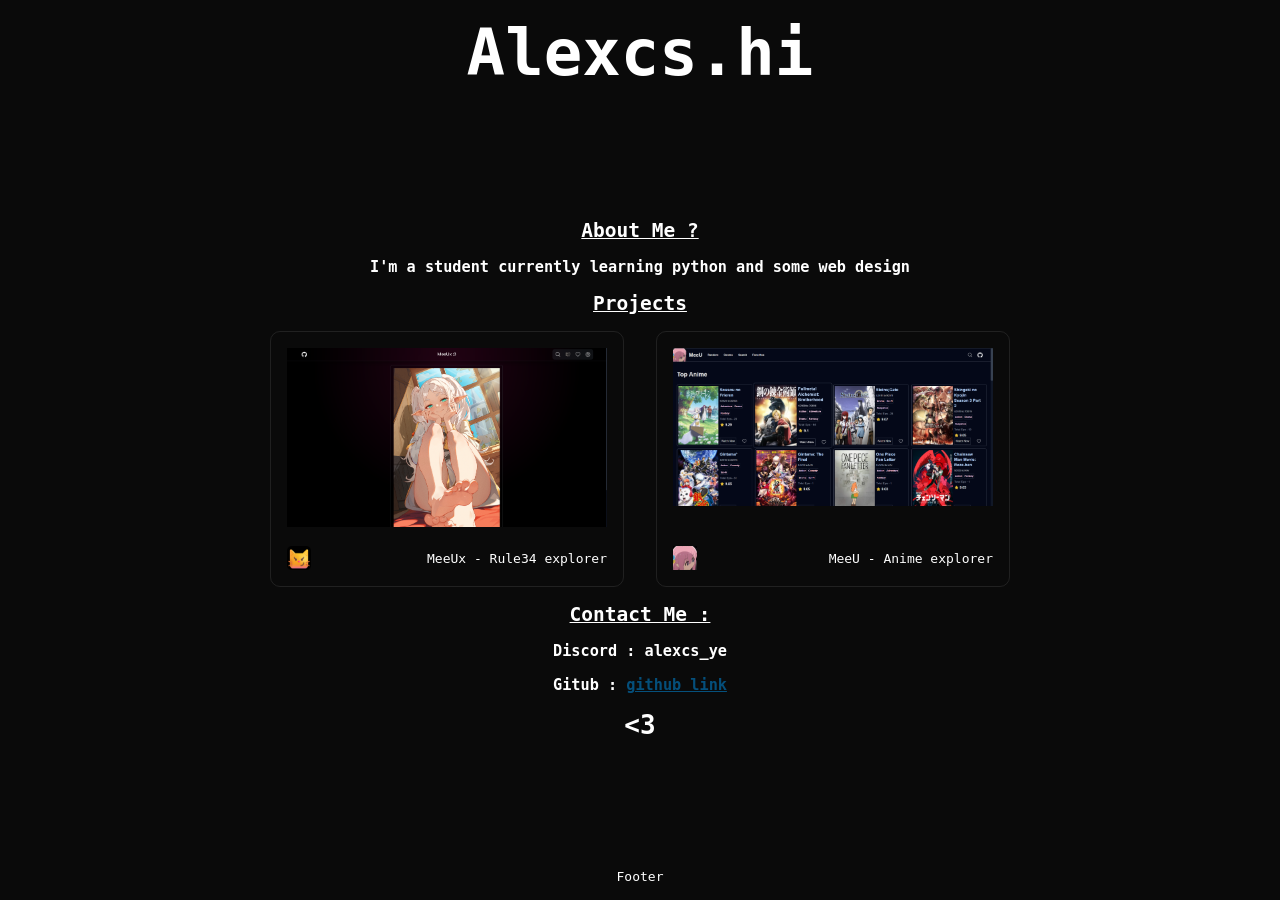
<file: index.html>
<!doctype html>
<html lang="en">

<head>
    <meta charset="UTF-8" />
    <meta name="viewport" content="width=device-width, initial-scale=1.0" />
    <link rel="stylesheet" href="style.css" />
    <title>Portfolio.hi</title>
</head>

<body>
    <div class="main-container">
        <div class="name">
            <h1>Alexcs.hi</h1>
        </div>

        <div class="info">
            <h2>About Me ?</h2>
            <h3>I'm a student currently learning python and some web design</h3>
            <h2>Projects</h2>

            <!-- <span style="margin-bottom: 1rem;"></span> -->

            <div id="projects">

                <div class="project-card">
                    <a href="https://meeux.vercel.app" target="_blank">
                        <img class="project-card-img" src="assets/images/new_meeux_screen_1.png" alt="meeux_screen_1">
                    </a>

                    <div class="project-card-footer">
                        <img class="project-icon" src="assets/images/meeux_icon.png" alt="meeux_icon">
                        <p>MeeUx - Rule34 explorer</p>
                    </div>

                </div>

                <div class="project-card">
                    <a href="https://github.com/Alexcs-hi/MeeU-Explore-Anime" target="_blank">
                        <img class="project-card-img" src="assets/images/meeu_screen_1.png" alt="meeu_screen_1">
                    </a>


                    <div class="project-card-footer">
                        <img class="project-icon" src="assets/images/bocchi.png" alt="meeux_icon">
                       <p>MeeU - Anime explorer</p>
            
                    
                    </div>

                </div>

            </div>

            <h2>Contact Me :</h2>
            <h3>Discord : alexcs_ye</h3>
            <h3>Gitub : <a href="https://github.com/Alexcs-hi">github link</a></h3>


            <h1><3</h1>
        </div>

        <footer>Footer</footer>
    </div>
</body>

</html>
</file>
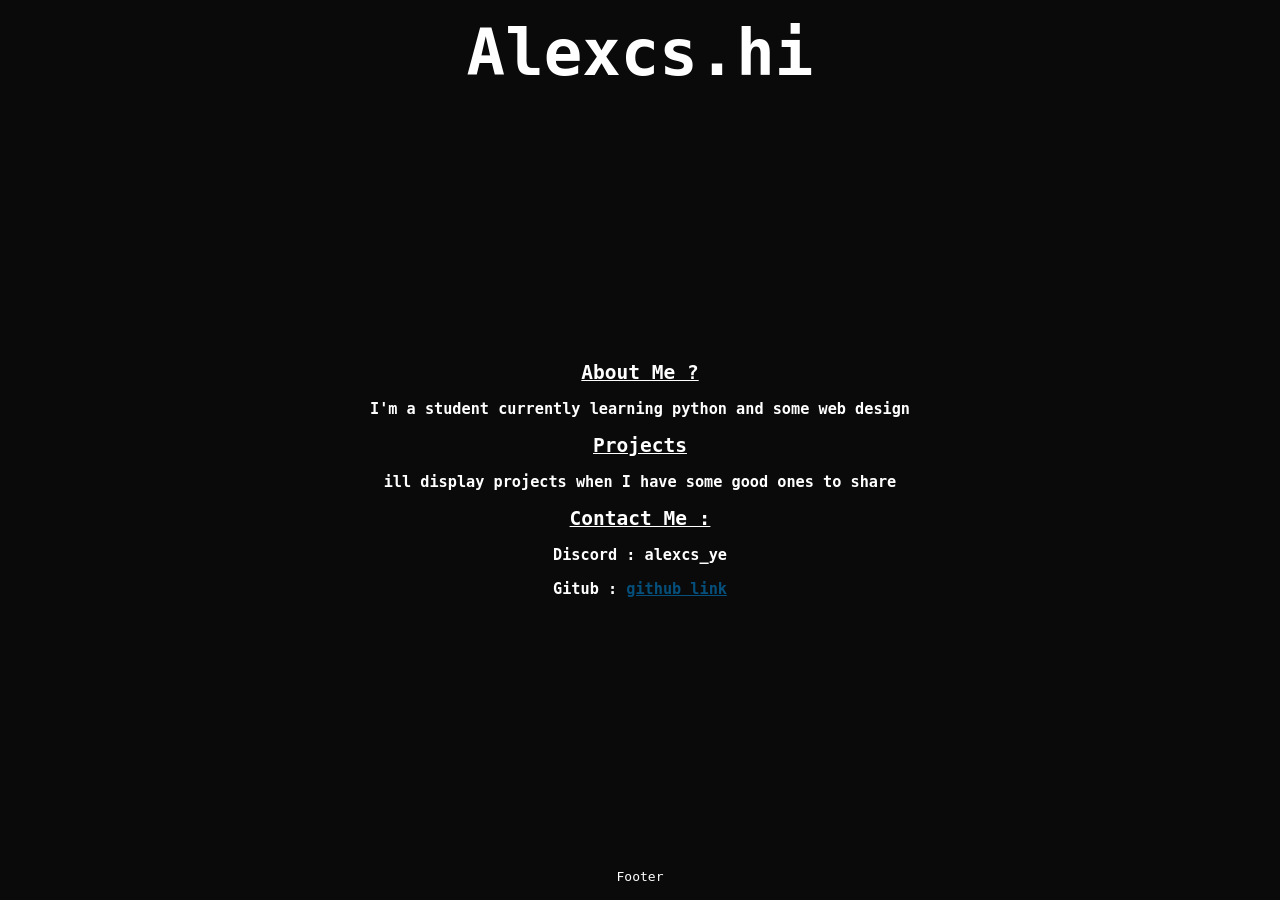
<file: hi.html>
<!DOCTYPE html>
<html lang="en">
<head>
    <meta charset="UTF-8">
    <meta name="viewport" content="width=device-width, initial-scale=1.0">
    <link rel="stylesheet" href="style.css">
    <title>Portfolio.hi</title>
</head>
<body>
    <div class="main-container">
        <div class="name"><h1>Alexcs.hi</h1></div>
        
        <div class="info">
            <h2>About Me ?</h2>
            <h3>I'm a student currently learning python 
                and some web design
            </h3>
            <h2>Projects</h2>
            <h3>ill display projects when I have some good ones to share</h3>
            <h2>Contact Me :</h2>
            <h3>Discord : alexcs_ye</h3>
            <h3>Gitub : <a href="https://github.com/Alexcs-hi">github link</a></h3>
        </div>
       
        <footer>Footer</footer>
    </div>
   

</body>
</html>
</file>
<file: style.css>
* {
    margin: 0;
    padding: 0;
    box-sizing: border-box;
}

body {
    font-family: monospace;
    color: white;
    background: rgb(10, 10, 10);
}

h2 {
    text-decoration-line: underline;
}

.main-container {
    padding: 1rem;
    min-height: 100vh;
    width: 100%;
    display: flex;
    justify-content: space-between;
    align-items: center;
    flex-direction: column;
}

.name {
    font-size: 2rem;
}

.info {
    display: flex;
    justify-content: center;
    align-items: center;
    padding: 1rem;
    flex-direction: column;
    gap: 1rem;  
}

#projects {
    justify-content: center;
    display: flex;
    flex-wrap: wrap;
    gap: 2rem;
}

.project-card {
    display: flex;
    justify-content: space-between;
    flex-direction: column;
    gap: 1rem;
    border: 1px solid rgba(62, 62, 62, 0.448);
    border-radius: 10px;
    padding: 1rem;
    transition: transform 0.3s;
    cursor: pointer;
}

.project-card:hover {
    transform: scale(1.1);
}

.project-card-img {
    width: 20rem;       
}

.project-card-footer {
    display: flex;
    justify-content: space-between;
    gap: 1rem;
    align-items: center;
}

.project-icon {
    height: 24px;
    width: 24px;
}

a{
    color: rgba(0, 142, 225, 0.53);
}


.footer {
    background-color: black;
}
</file>
